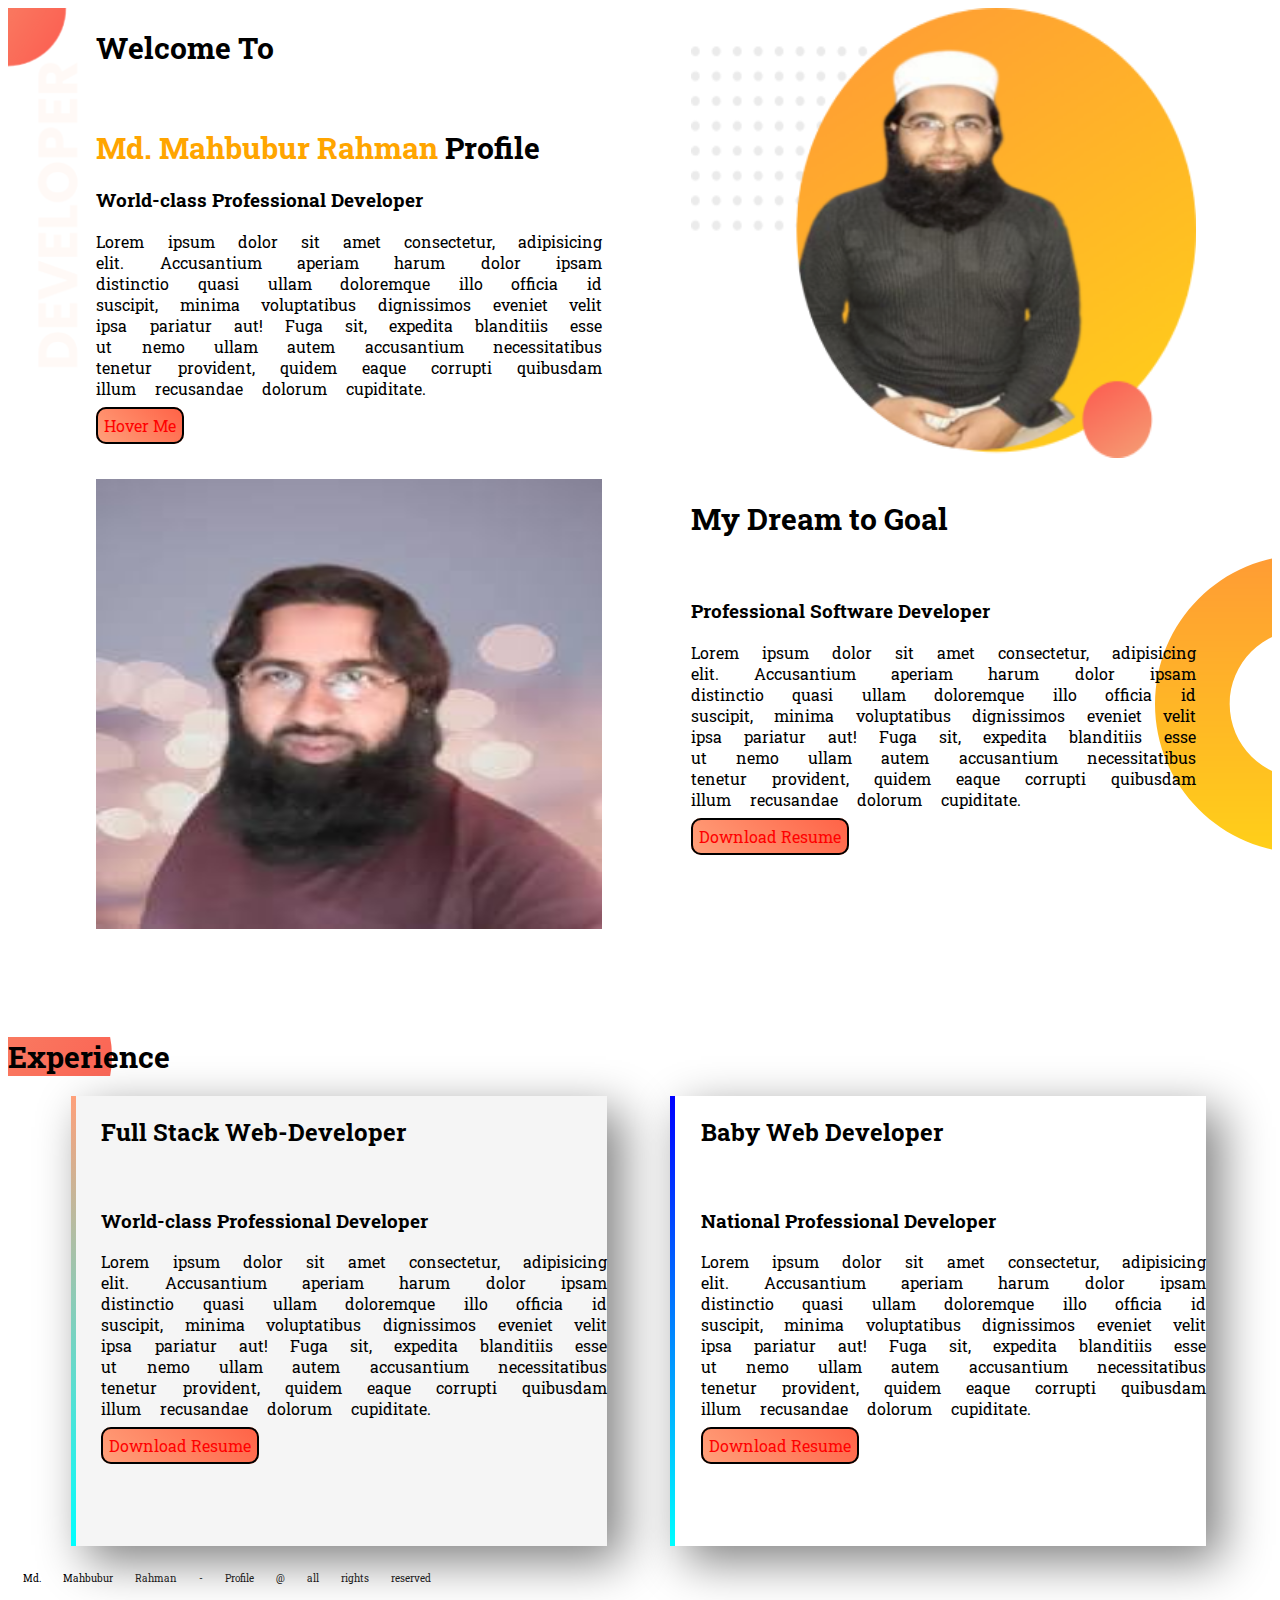
<file: Index.html>
<!DOCTYPE html>
<html lang="en">
<head>
    <meta charset="UTF-8">
    <meta name="viewport" content="width=device-width, initial-scale=1.0">
    <title>Personal Portfolio Website</title>
    <link rel="stylesheet" href="https://fonts.googleapis.com/css?family=Roboto+Slab&display=swap">
    <link rel="stylesheet" href="style.css" class="css">
</head>
<body>
<section class="top-banner">

        <div class="half-width">
            <h1>Welcome To</h1><br>
            <h1><span>Md. Mahbubur Rahman </span> Profile</h1>
            <h3>World-class Professional Developer</h3>
            <p>Lorem ipsum dolor sit amet consectetur, adipisicing elit. Accusantium aperiam harum dolor ipsam distinctio quasi ullam doloremque illo officia id suscipit, minima voluptatibus dignissimos eveniet velit ipsa pariatur aut! Fuga sit, expedita blanditiis esse ut nemo ullam autem accusantium necessitatibus tenetur provident, quidem eaque corrupti quibusdam illum recusandae dolorum cupiditate.</p>
            <a target="_blank" href="https://github.com/mdmahbubur007/Project-Programming-Hero/tree/master/Web-Development">Hover Me</a>
        </div>
        <div>
            <img class="half-width" src="Mahbub-1.png" alt="">
        </div>  
</section><br>
<section class="middle-banner">
    <div>
        <img class="half-width" src="Photo-Mahbub.jpg" alt="">
    </div>  
    <div class="half-width">
        <h1>My Dream to Goal</h1><br>
        
        <h3> Professional Software Developer</h3>
        <p>Lorem ipsum dolor sit amet consectetur, adipisicing elit. Accusantium aperiam harum dolor ipsam distinctio quasi ullam doloremque illo officia id suscipit, minima voluptatibus dignissimos eveniet velit ipsa pariatur aut! Fuga sit, expedita blanditiis esse ut nemo ullam autem accusantium necessitatibus tenetur provident, quidem eaque corrupti quibusdam illum recusandae dolorum cupiditate.</p>
        <a target="_blank" href="https://github.com/mdmahbubur007/Project-Programming-Hero/tree/master/Web-Development">Download Resume</a>
    </div>
    </section>
    <br><br><br>
    <section class="background-experience">
        <h1>Experience</h1>
        <div id="" class="half-width box-shadow-left">
         
            <h2>Full Stack Web-Developer</h2><br>
           
            <h3>World-class Professional Developer</h3>
            <p>Lorem ipsum dolor sit amet consectetur, adipisicing elit. Accusantium aperiam harum dolor ipsam distinctio quasi ullam doloremque illo officia id suscipit, minima voluptatibus dignissimos eveniet velit ipsa pariatur aut! Fuga sit, expedita blanditiis esse ut nemo ullam autem accusantium necessitatibus tenetur provident, quidem eaque corrupti quibusdam illum recusandae dolorum cupiditate.</p>
            <a target="_blank" href="https://github.com/mdmahbubur007/Project-Programming-Hero/tree/master/Web-Development">Download Resume</a>
        </div>
        <div id="" class="half-width box-shadow-right">
            <h2>Baby Web Developer</h2><br>
            
            <h3>National Professional Developer</h3>
            <p>Lorem ipsum dolor sit amet consectetur, adipisicing elit. Accusantium aperiam harum dolor ipsam distinctio quasi ullam doloremque illo officia id suscipit, minima voluptatibus dignissimos eveniet velit ipsa pariatur aut! Fuga sit, expedita blanditiis esse ut nemo ullam autem accusantium necessitatibus tenetur provident, quidem eaque corrupti quibusdam illum recusandae dolorum cupiditate.</p>
            <a target="_blank" href="https://github.com/mdmahbubur007/Project-Programming-Hero/tree/master/Web-Development">Download Resume</a>
        </div>
    </section> 
    <br><br><br> <br>
    <footer>
        <br><br>
        <p>Md. Mahbubur Rahman - Profile @ all rights reserved</p>
    </footer>

</body>


</html>
</file>
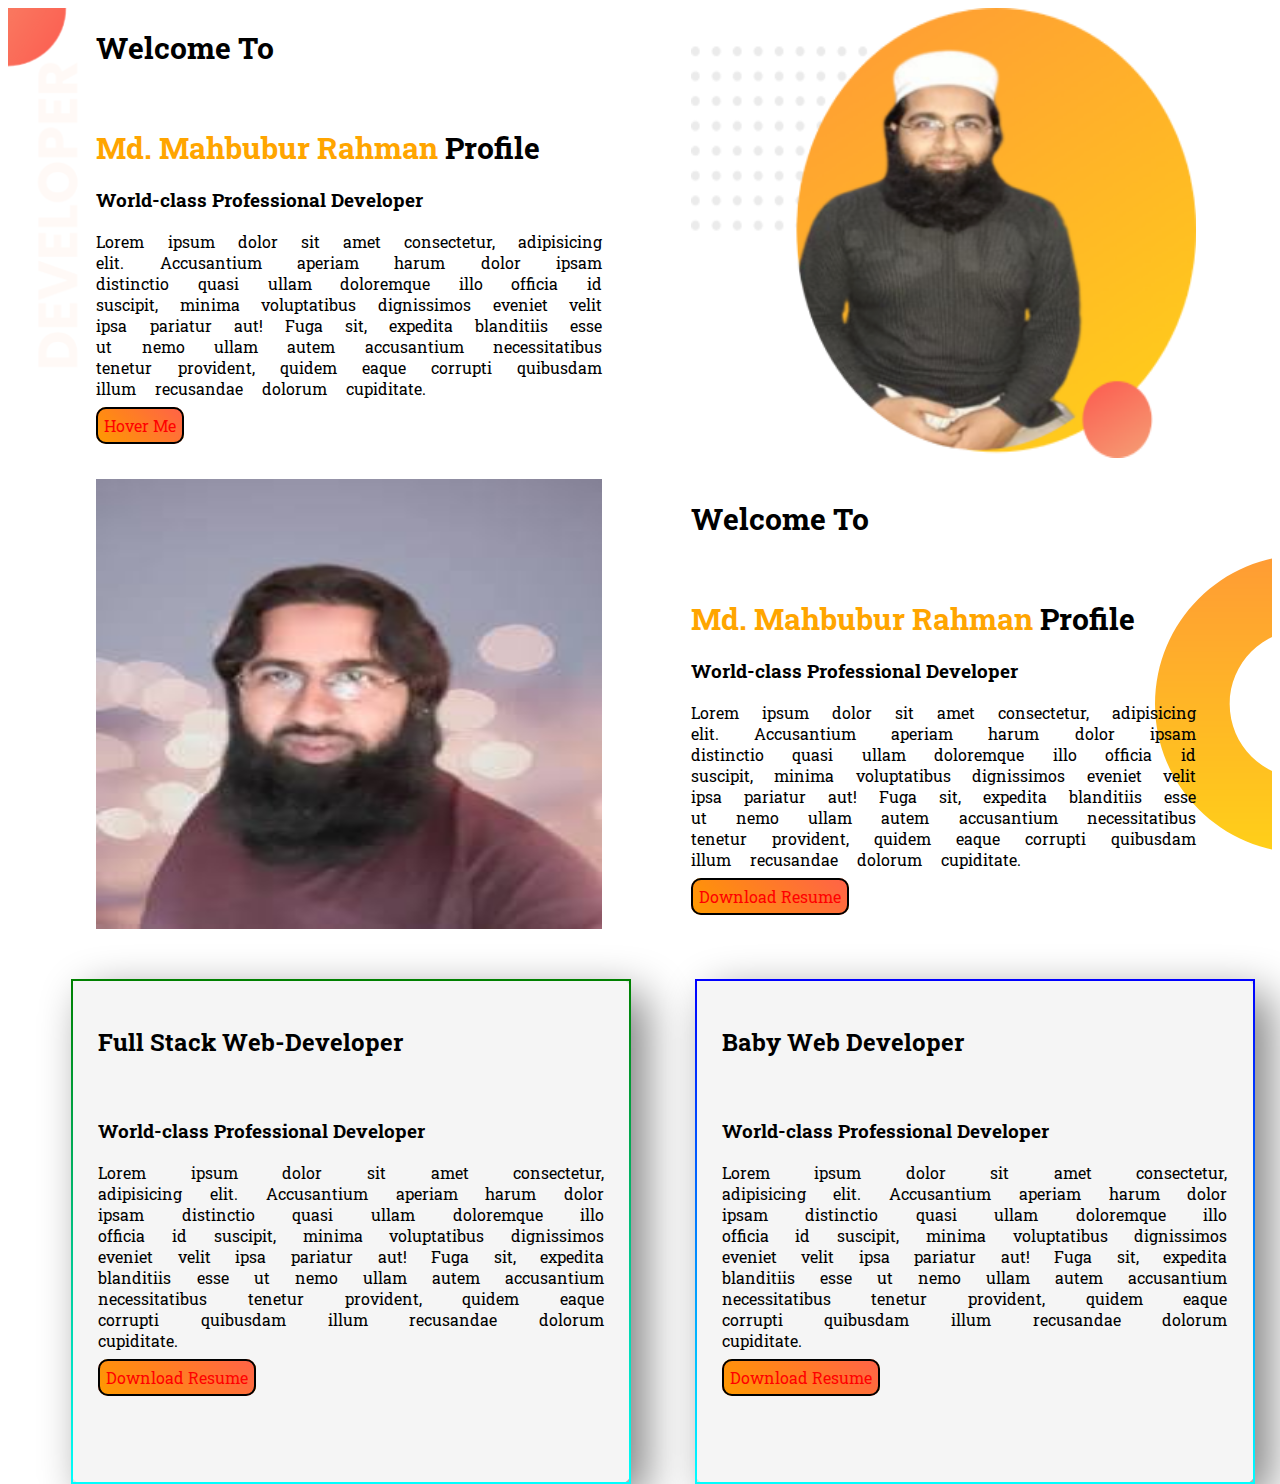
<file: Web-Development/Index.html>
<!DOCTYPE html>
<html lang="en">
<head>
    <meta charset="UTF-8">
    <meta name="viewport" content="width=device-width, initial-scale=1.0">
    <title>Personal Portfolio Website</title>
    <link rel="stylesheet" href="https://fonts.googleapis.com/css?family=Roboto+Slab&display=swap">
    <link rel="stylesheet" href="style.css" class="css">
</head>
<body>
<section class="top-banner">

        <div class="half-width">
            <h1>Welcome To</h1><br>
            <h1><span>Md. Mahbubur Rahman </span> Profile</h1>
            <h3>World-class Professional Developer</h3>
            <p>Lorem ipsum dolor sit amet consectetur, adipisicing elit. Accusantium aperiam harum dolor ipsam distinctio quasi ullam doloremque illo officia id suscipit, minima voluptatibus dignissimos eveniet velit ipsa pariatur aut! Fuga sit, expedita blanditiis esse ut nemo ullam autem accusantium necessitatibus tenetur provident, quidem eaque corrupti quibusdam illum recusandae dolorum cupiditate.</p>
            <a target="_blank" href="https://github.com/mdmahbubur007/Project-Programming-Hero/tree/master/Web-Development">Hover Me</a>
        </div>
        <div>
            <img class="half-width" src="Mahbub-1.png" alt="">
        </div>  
</section><br>
<section class="middle-banner">
    <div>
        <img class="half-width" src="Photo-Mahbub.jpg" alt="">
    </div>  
    <div class="half-width">
        <h1>Welcome To</h1><br>
        <h1><span>Md. Mahbubur Rahman </span> Profile</h1>
        <h3>World-class Professional Developer</h3>
        <p>Lorem ipsum dolor sit amet consectetur, adipisicing elit. Accusantium aperiam harum dolor ipsam distinctio quasi ullam doloremque illo officia id suscipit, minima voluptatibus dignissimos eveniet velit ipsa pariatur aut! Fuga sit, expedita blanditiis esse ut nemo ullam autem accusantium necessitatibus tenetur provident, quidem eaque corrupti quibusdam illum recusandae dolorum cupiditate.</p>
        <a target="_blank" href="https://github.com/mdmahbubur007/Project-Programming-Hero/tree/master/Web-Development">Download Resume</a>
    </div>
    <br><br><br>
    <section>
        <div id="box-shadow-left" class="half-width-1">
            <h2>Full Stack Web-Developer</h2><br>
           
            <h3>World-class Professional Developer</h3>
            <p>Lorem ipsum dolor sit amet consectetur, adipisicing elit. Accusantium aperiam harum dolor ipsam distinctio quasi ullam doloremque illo officia id suscipit, minima voluptatibus dignissimos eveniet velit ipsa pariatur aut! Fuga sit, expedita blanditiis esse ut nemo ullam autem accusantium necessitatibus tenetur provident, quidem eaque corrupti quibusdam illum recusandae dolorum cupiditate.</p>
            <a target="_blank" href="https://github.com/mdmahbubur007/Project-Programming-Hero/tree/master/Web-Development">Download Resume</a>
        </div>
        <div id="box-shadow-right" class="half-width-1">
            <h2>Baby Web Developer</h2><br>
            
            <h3>World-class Professional Developer</h3>
            <p>Lorem ipsum dolor sit amet consectetur, adipisicing elit. Accusantium aperiam harum dolor ipsam distinctio quasi ullam doloremque illo officia id suscipit, minima voluptatibus dignissimos eveniet velit ipsa pariatur aut! Fuga sit, expedita blanditiis esse ut nemo ullam autem accusantium necessitatibus tenetur provident, quidem eaque corrupti quibusdam illum recusandae dolorum cupiditate.</p>
            <a target="_blank" href="https://github.com/mdmahbubur007/Project-Programming-Hero/tree/master/Web-Development">Download Resume</a>
        </div>
    </section>  
    
</section>
</body>
<br><br><br><br>
</html>
</file>
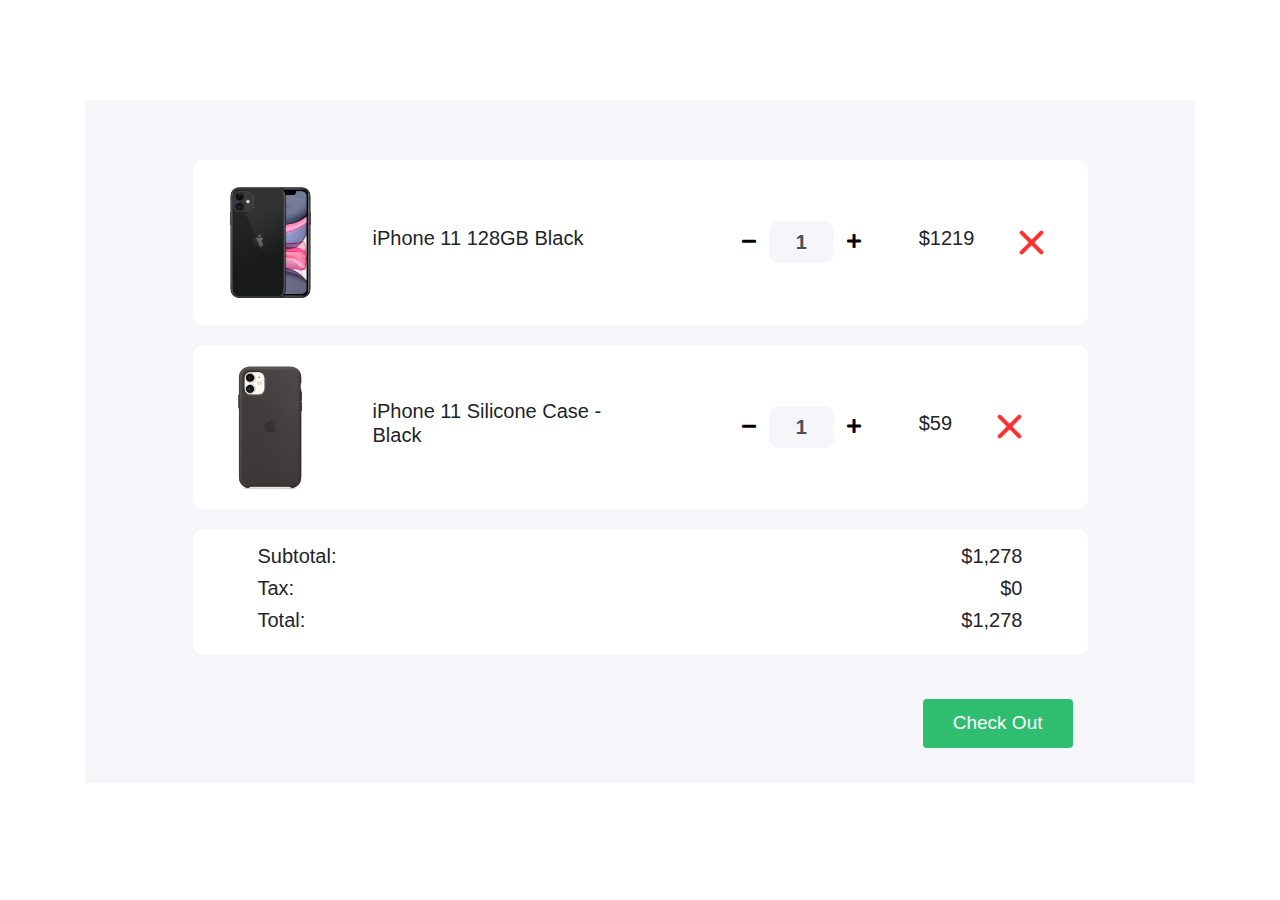
<file: complete-web-development-bangla-resources-master/shopping-cart/index.html>
<!DOCTYPE html>
<html>

<head>
   <title>Shopping Cart</title>
   <meta charset="utf-8">
   <meta name="viewport" content="width=device-width, initial-scale=1">
   <link rel="stylesheet" href="https://maxcdn.bootstrapcdn.com/bootstrap/4.0.0/css/bootstrap.min.css">
   <link href="https://cdnjs.cloudflare.com/ajax/libs/font-awesome/5.11.2/css/all.css" rel="stylesheet" />
   <link href="style.css" rel="stylesheet">
</head>

<body>

   <section>
      <div class="container">
         <div class="cart">
            <div class="col-md-12 col-lg-10 mx-auto">
               <div class="cart-item">
                  <div class="row">
                     <div class="col-md-7 center-item">
                        <img src="images/product-1.png" alt="">
                        <h5>iPhone 11 128GB Black</h5>
                     </div>

                     <div class="col-md-5 center-item">
                        <div class="input-group number-spinner">
                           <button class="btn btn-default"><i class="fas fa-minus"></i></button>
                           <input type="text" class="form-control text-center" value="1">
                           <button class="btn btn-default"><i class="fas fa-plus"></i></button>
                        </div>
                        <h5>$1219</h5>
                        <img src="images/remove.png" alt="" class="remove-item">
                     </div>
                  </div>
               </div>

               <div class="cart-item">
                  <div class="row">
                     <div class="col-md-7 center-item mx-auto">
                        <img src="images/product-2.png" alt="">
                        <h5>iPhone 11 Silicone Case - Black</h5>
                     </div>
                     <div class="col-md-5 center-item">
                        <div class="input-group number-spinner">
                           <button class="btn btn-default"><i class="fas fa-minus"></i></button>
                           <input type="text" class="form-control text-center" value="1">
                           <button class="btn btn-default"><i class="fas fa-plus"></i></button>

                        </div>
                        <h5>$59</h5>
                        <img src="images/remove.png" alt="" class="remove-item">
                     </div>
                  </div>
               </div>

               <div class="cart-item">
                  <div class="row">

                     <div class="col-md-8">
                        <h5>Subtotal: </h5>
                        <h5>Tax:</h5>
                        <h5>Total:</h5>
                     </div>

                     <div class="col-md-4 status">
                        <h5>$1,278</h5>
                        <h5>$0</h5>
                        <h5>$1,278</h5>
                     </div>
                  </div>
               </div>
               <div class="col-md-12 pt-4 pb-4">
                  <button type="button" class="btn btn-success check-out">Check Out</button>
               </div>
            </div>
         </div>
      </div>
   </section>
</body>

</html>
</file>
<file: style.css>
body{
    font-family: 'Roboto Slab', serif;
}
h1{
    font-size: 30px;
    animation: mahbub 2s infinite;
}
@keyframes mahbub{
    0%{
        color: coral;
    }
    25%{
        color: cyan;
    }
    50%{
        color:lightblue;
    }
    75%{
        color: darkgreen;
    }
    100%{
        color: coral;
    }
}
h2, h3{
       animation: mahbub 2s infinite;
}
@keyframes mahbub{
    0%{
        color: coral;
    }
    25%{
        color: cyan;
    }
    50%{
        color:lightblue;
    }
    75%{
        color: darkgreen;
    }
    100%{
        color: coral;
    }
}
span{
    color:orange;
}
.top-banner{
    background-image: url("top-banner.png");
    height:450px;
    background-repeat: no-repeat;
}
.half-width p{
    text-align: justify;
    word-spacing: 15px;
}
.half-width{
    width:40%;
    margin-left: 5%;
    padding-left:2%;
    float:left;
    height: 450px;
}
.half-width img{
    width:100%;
}
a{
    text-decoration: none;
    border: 2px double black;
    border-radius: 10px;
    color: red;
    background-image: linear-gradient(45deg, lightsalmon, tomato);
    padding: 6px;   
}
a:hover{
    text-decoration: none;
    border: 2px double black;
    border-radius: 10px;
    color: coral;
    background-image: linear-gradient(45deg, blue, cyan);
    padding: 6px; 
    transition: 1s ease-in;  
}
.middle-banner{
    background-image: url("dream-bg.png");
    height:450px;
    background-repeat: no-repeat;
    background-position: right;
}
.background-experience{
    background-image: url("exp-bg.png");
    background-repeat: no-repeat;
    background-position:left;
    transform: translateY(25px);
}
p{
    text-align: justify;
    word-spacing: 20px;
}
.box-shadow-right{
    border-left: 7px solid;
    border-image: linear-gradient(180deg, blue, cyan);
    border-image-slice: 1;
    box-shadow: 15px 15px 45px gray ;
    border-left: 5px solid orangered;
  
}
.box-shadow-right:hover{
    border-image: linear-gradient(180deg, blue, cyan);
    transform: translateY(-10px);
    transition:1s ease-in;
    background-image: linear-gradient(180deg, whitesmoke, lightsalmon);
    border-radius:10px;
    border: 7px solid;
    box-shadow: 15px 15px 45px gray ;
}
.box-shadow-left{
    background-color:whitesmoke;
    border-left: 7px solid;
    border-image: linear-gradient(180deg, lightsalmon, cyan);
    border-image-slice: 1;
    box-shadow: 15px 15px 45px gray ;
    border-left: 5px solid orangered;
}
.box-shadow-left:hover{
    background-color:whitesmoke;
    border: 7px solid;
    border-image: linear-gradient(180deg, lightsalmon, cyan);
    border-image-slice: 1;
    box-shadow: 15px 15px 45px gray ;
    transform:translateX(-10px);
    background-image: linear-gradient(190deg, lightgreen, lightsalmon);
    transition: 1s ease-in-out;
}

footer{
    width: 50%;
    padding:15px;
    font-size:10px;
    text-align:center;
    display: inline-block;
}
</file>
<file: Web-Development/style.css>
body{
    font-family: 'Roboto Slab', serif;
}
h1{
    font-size: 30px;
}
span{
    color:orange;
}
.top-banner{
    background-image: url("top-banner.png");
    height:450px;
    background-repeat: no-repeat;
}
.half-width p{
    text-align: justify;
    word-spacing: 15px;
}
.half-width{
    width:40%;
    margin-left: 5%;
    padding-left:2%;
    float:left;
    height: 450px;
}
.half-width img{
    width:100%;
}
a{
    text-decoration: none;
    border: 2px double black;
    border-radius: 10px;
    color: red;
    background-image: linear-gradient(45deg, rgb(255, 153, 0), tomato);
    padding: 6px;   
}
.middle-banner{
    background-image: url("dream-bg.png");
    height:450px;
    background-repeat: no-repeat;
    background-position: right;
}
.half-width-1{
    background-color:whitesmoke;
    width:40%;
    margin-left: 5%;
    padding:2%;
    float:left;
    height: 450px;
    margin-top: 50px;

    box-shadow: 15px 15px 45px gray ;
    border-left: 5px solid orangered;
    border-radius:15px;
}
p{
    text-align: justify;
    word-spacing: 20px;
}
#box-shadow-right{
    border: 2px solid;
    border-image: linear-gradient(180deg, blue, cyan);
    border-image-slice: 1;
    border-radius: 12px;
}
#box-shadow-left{
    border: 2px solid;
    border-image: linear-gradient(180deg, green, cyan);
    border-image-slice: 1;
    border-radius: 12px;
}
</file>
<file: complete-web-development-bangla-resources-master/shopping-cart/style.css>
body{
	background: #fff;
}
.cart{
	margin: 100px 0;
	background-color: #F6F5FA;;
	padding: 60px 0;
}
.total-price{
	padding-bottom: 15px;
}
.cart-item{
	background-color: #fff;
	border-radius: 10px;
	padding: 15px 20px;
	margin-bottom: 20px;
}
.center-item{
    display: flex;
    align-items: center;
    justify-content: flex-start;
}
.cart-item img{
	width: 115px;
}
.cart-item h5{
    padding: 0 45px;
}
.cart-item .remove-item{
	width: 25px!important;
}
.btn-default{
	background-color: #fff;
}
.cart-item .form-control{
	background-color: #F6F5FA;
	border: none;
    width: 65px;
    border-radius: 10px!important;
    font-weight: 700;
    font-size: 20px;
}
.input-group{
	width: unset;
}
.status{
	text-align: right;
}
.check-out{
    float: right;
    padding: 10px 30px;
	font-size: 19px;
	background-color: #2FBE70;
	border: none;
}
</file>
